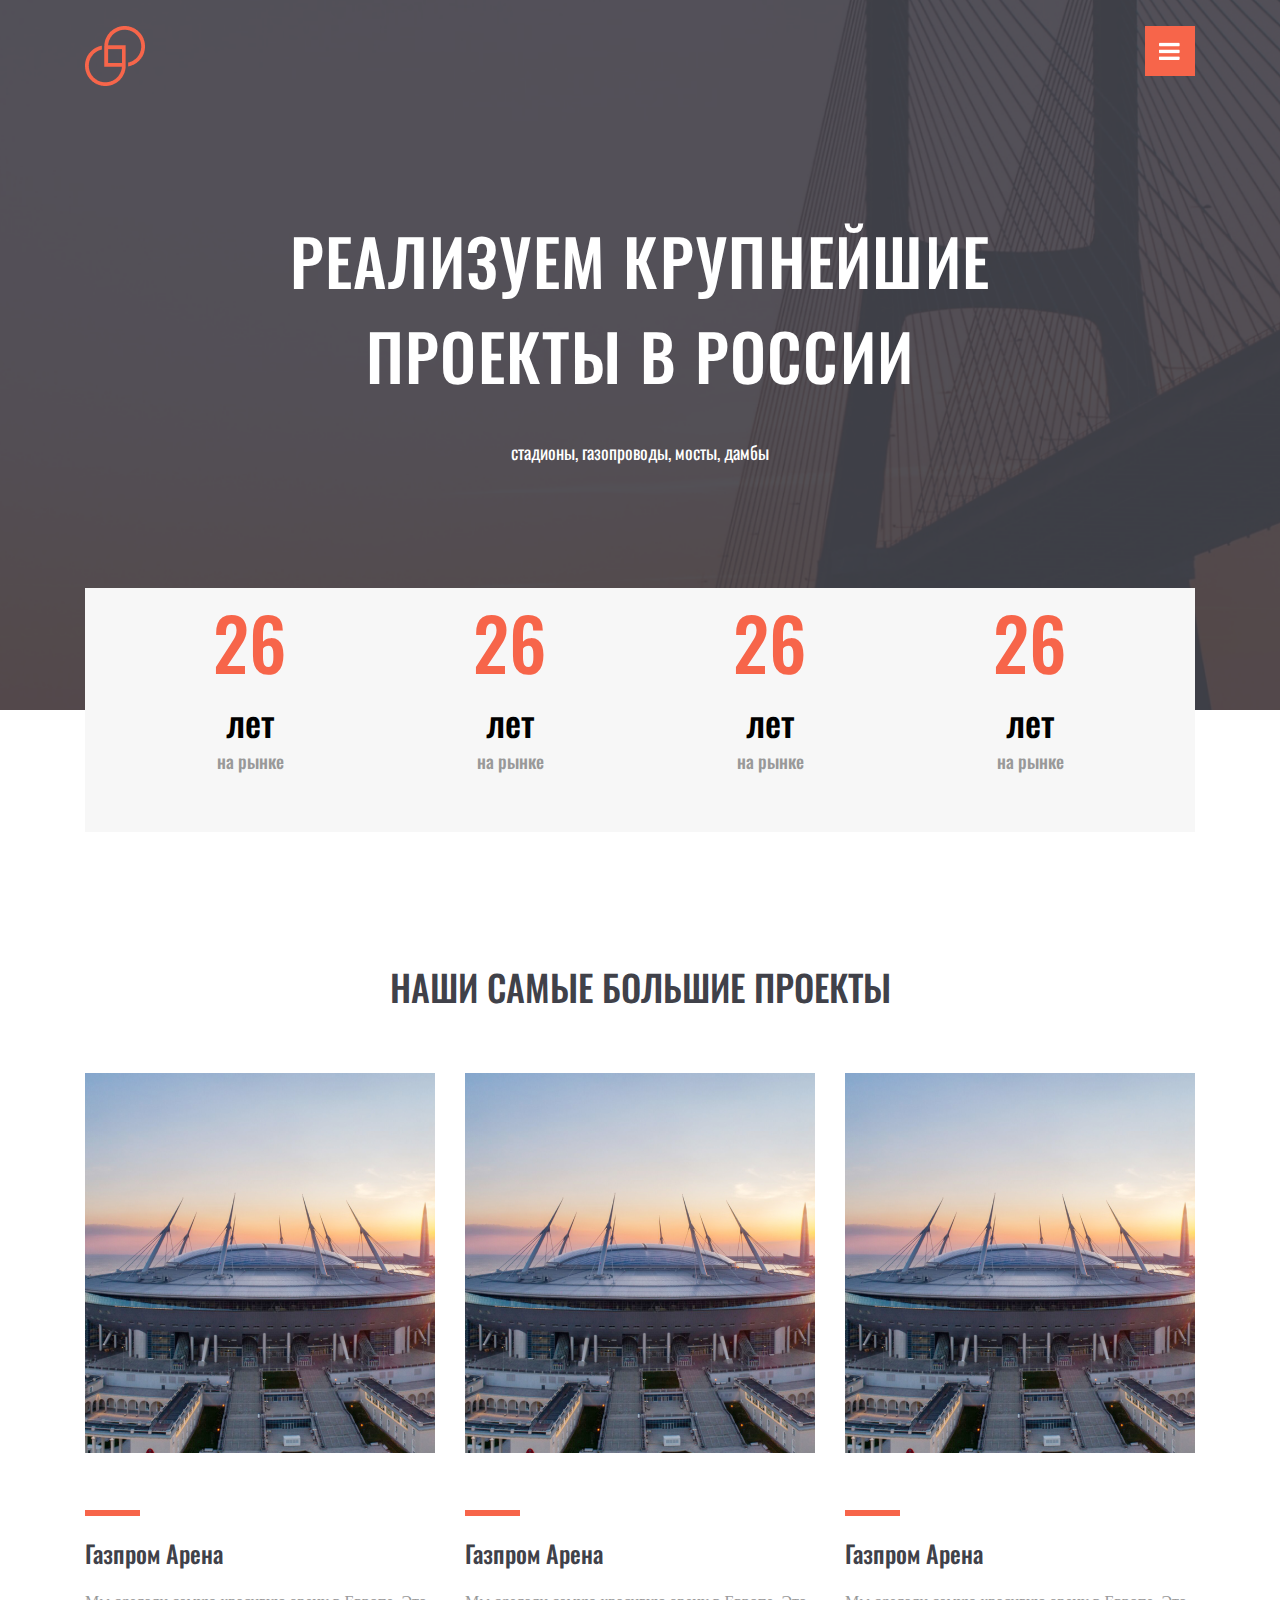
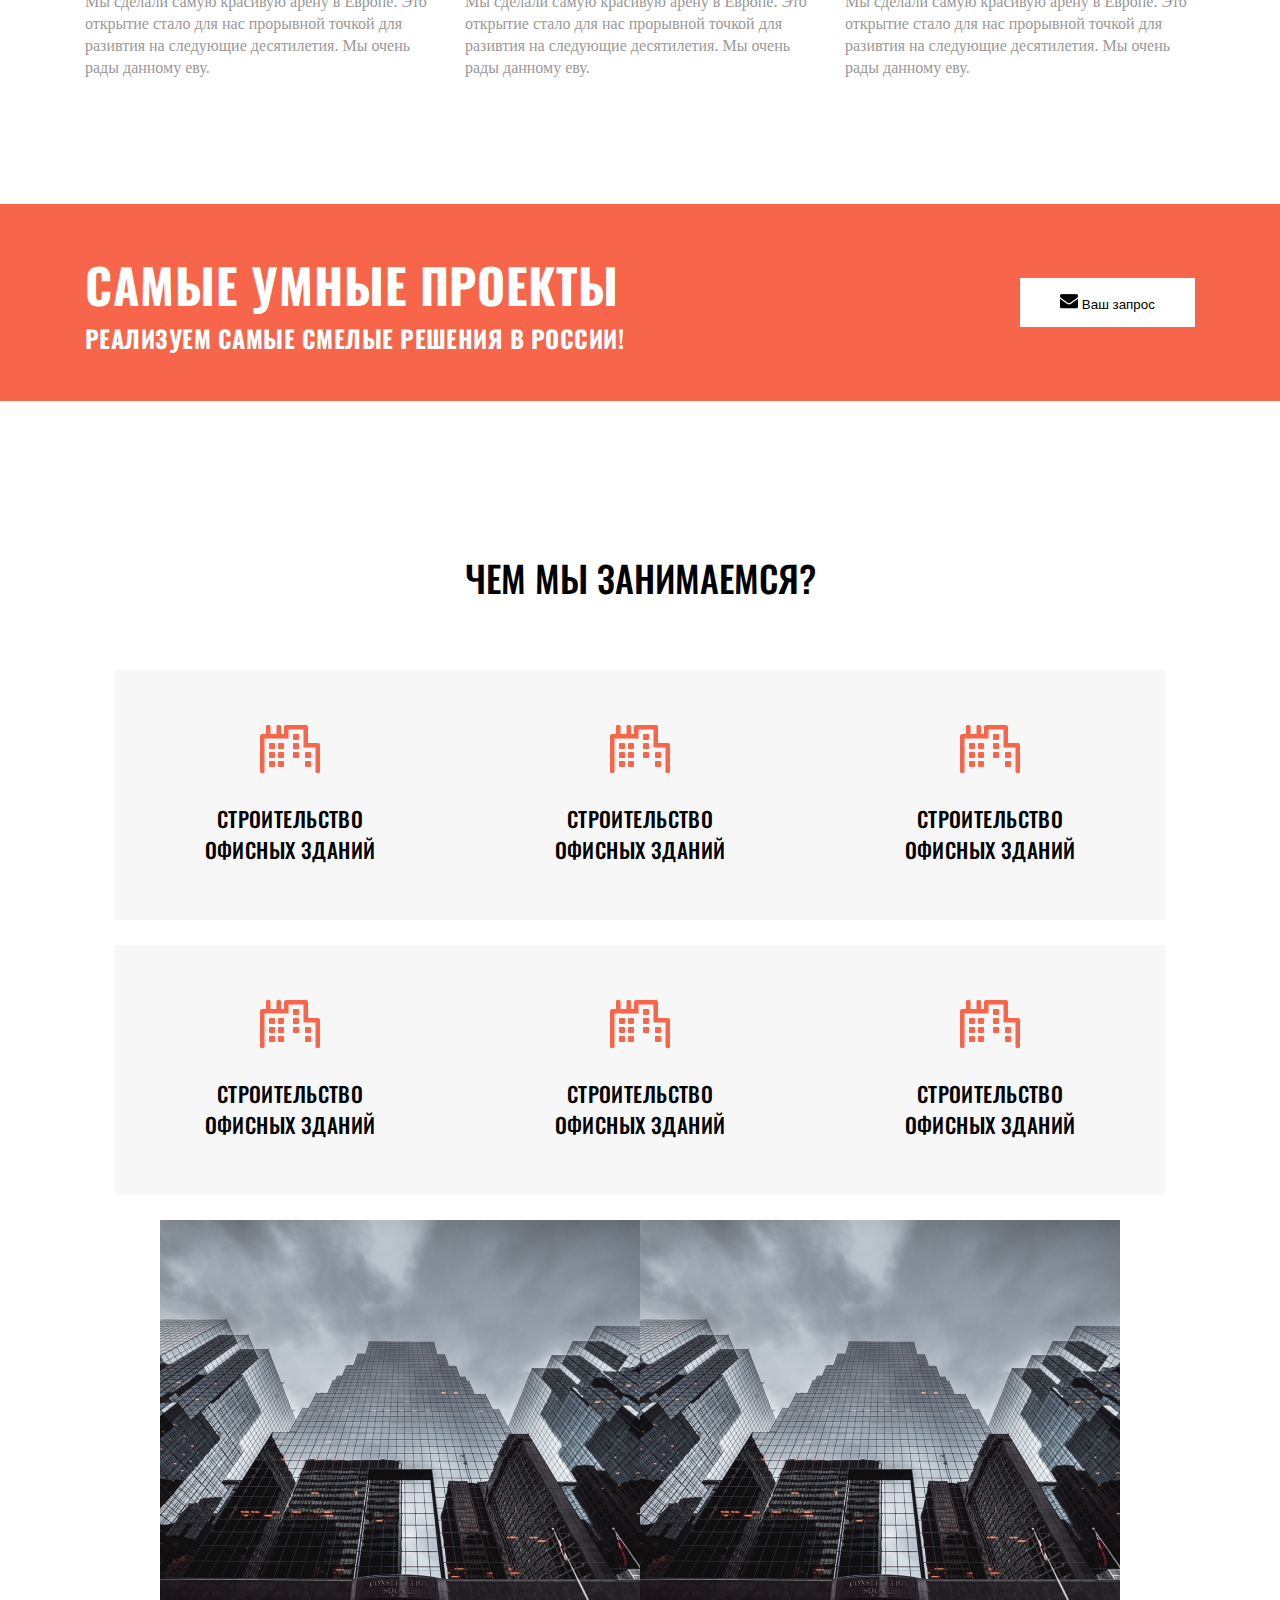
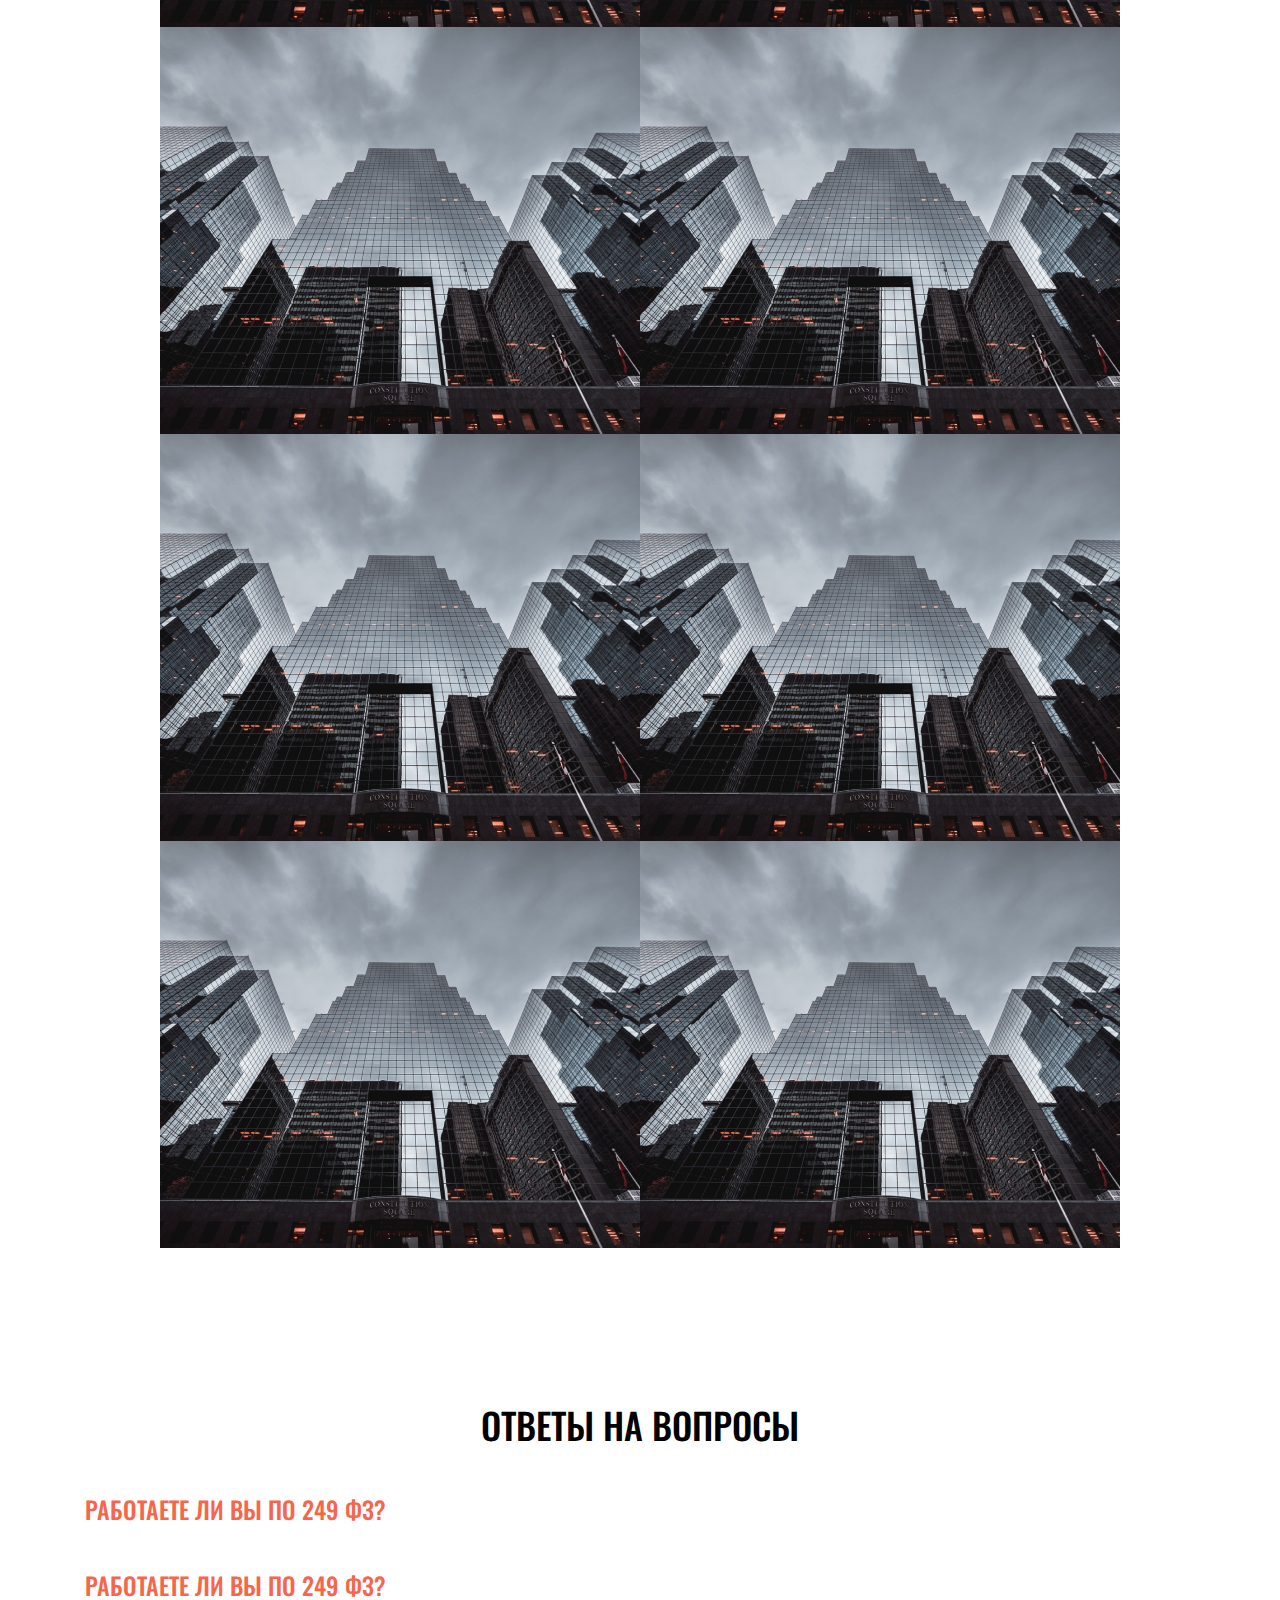
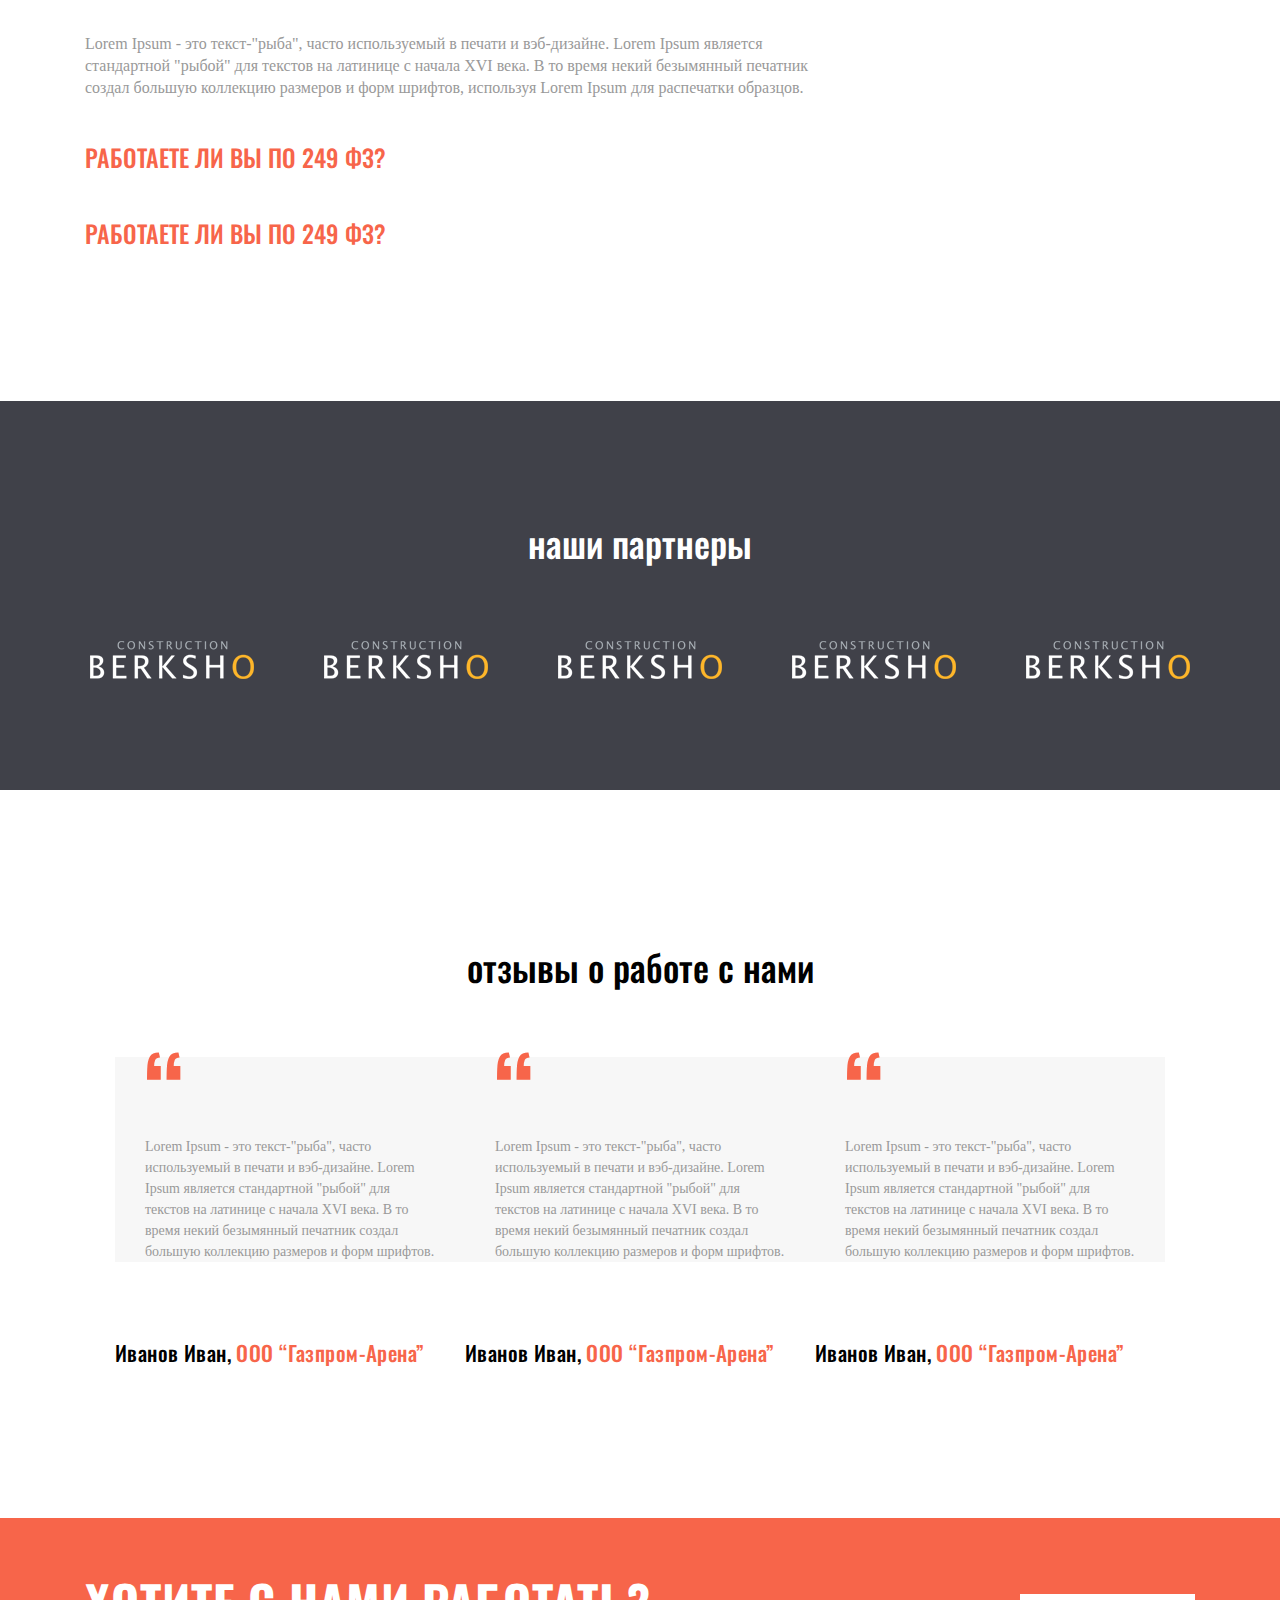
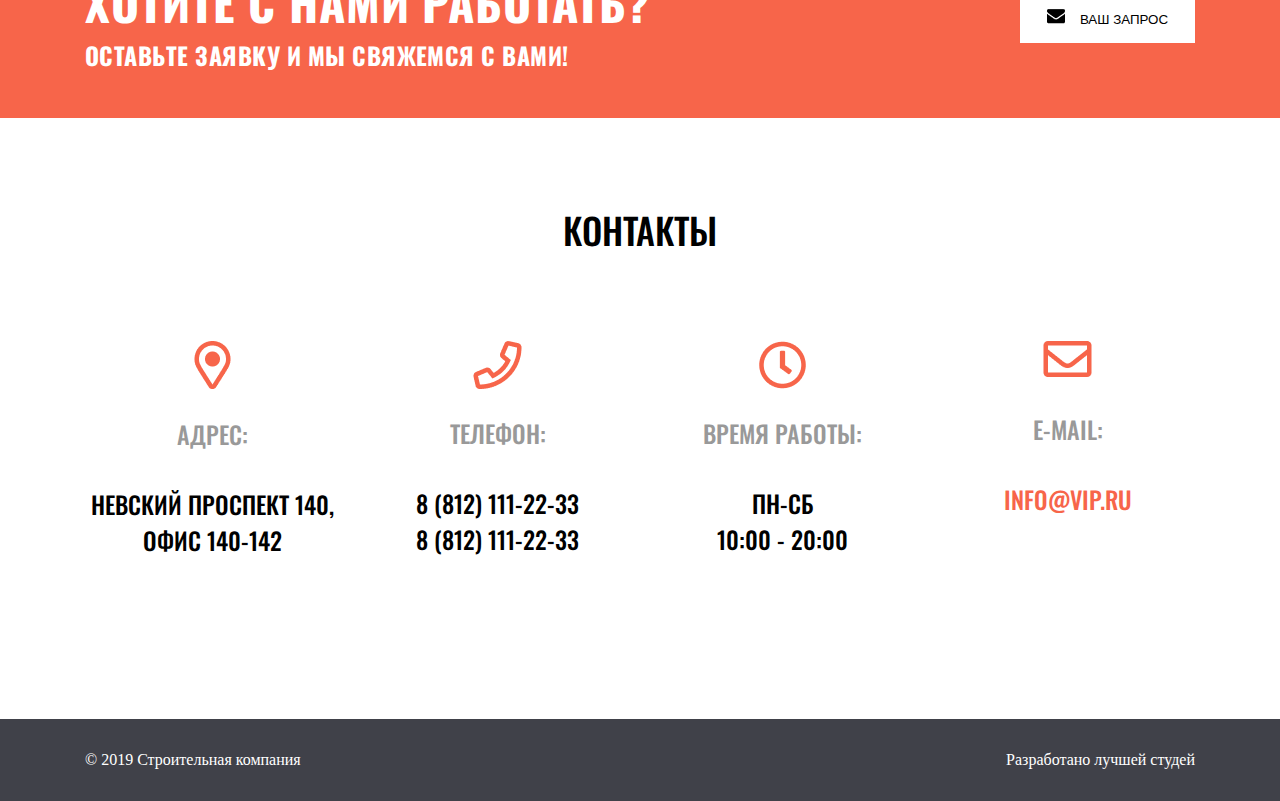
<file: index.html>
<!DOCTYPE html>
<html lang="ru">
<head>
	<meta charset="UTF-8">
	<meta name="viewport" content="width=device-width, initial-scale=1">
	<title>Это бомба</title>
	<link rel="stylesheet" href="css/style.css">
	<link href="https://fonts.googleapis.com/css?family=Oswald:500&display=swap&subset=cyrillic" rel="stylesheet">
	<link rel="stylesheet" href="css/media.css">
</head>
<body>
	<header>
		<div class="wrapper">
			<div class="nav" id="nav">
				<div class="block_logo">
					<img src="img/logo.png" alt="Логотип" class="logo">
				</div>
				<ul id="ul">
					<li>
						<a href="#">
							Портфолио
						</a>
					</li>
					<li>
						<a href="#">
							Фотогалерея
						</a>
					</li>
					<li>
						<a href="">
							О нас
						</a>
					</li>
					<li>
						<a href="">
							Вопросы
						</a>
					</li>
					<li>
						<a href="">
							Контакты
						</a>
					</li>
				</ul>
				<div class="btn">
					<button class="nav_btn" onclick="navbtn()">
						<img src="img/menu-gamburger.png" alt="">
					</button>
				</div>
			</div><!-- nav -->
			<div class="header_middle">
				<h1>
					РЕАЛИЗУЕМ КРУПНЕЙШИЕ
					ПРОЕКТЫ В РОССИИ
				</h1>
				<p class="header_middle_p">
					стадионы, газопроводы, мосты, дамбы
				</p>
			</div>
			<div class="header_botton">
				<div class="header_botton_sub">
					<p class="header_botton_sub_p1">
						26
					</p>
					<p class="header_botton_sub_p2">
						лет
					</p>
					<p class="header_botton_sub_p3">
						на рынке
					</p>
				</div>

				<div class="header_botton_sub">
					<p class="header_botton_sub_p1">
						26
					</p>
					<p class="header_botton_sub_p2">
						лет	
					</p>
					<p class="header_botton_sub_p3">
						на рынке
					</p>
				</div>
				<div class="header_botton_sub">
					<p class="header_botton_sub_p1">
						26
					</p>
					<p class="header_botton_sub_p2">
						лет
					</p>
					<p class="header_botton_sub_p3">
						на рынке
					</p>
				</div>
				<div class="header_botton_sub">
					<p class="header_botton_sub_p1">
						26
					</p>
					<p class="header_botton_sub_p2">
						лет
					</p>
					<p class="header_botton_sub_p3">
						на рынке
					</p>
				</div>
			</div><!-- header_botton -->
		</div><!-- wrapper -->
	</header>
	<main>
		<div class="wrapper">
			<div class="blockh2">
				<h2>НАШИ САМЫЕ БОЛЬШИЕ ПРОЕКТЫ</h2>
			</div>
			<div class="block1">
				<div class="block1_sub">
					<img class="block1__img" src="img/Rectangle3.png" alt="">
					<img class="block1_sub_img2" src="img/Rectangle4.png" alt="">
					<p class="block1_sub_p1">Газпром Арена</p>
					<p class="block1_sub_p2">
						Мы сделали самую красивую арену в Европе. Это открытие стало для нас прорывной точкой для разивтия на следующие десятилетия. Мы очень рады данному еву.
					</p>
				</div>
				<div class="block1_sub">
					<img class="block1__img" src="img/Rectangle3.png" alt="">
					<img class="block1_sub_img2" src="img/Rectangle4.png" alt="">
					<p class="block1_sub_p1">Газпром Арена</p>
					<p class="block1_sub_p2">
						Мы сделали самую красивую арену в Европе. Это открытие стало для нас прорывной точкой для разивтия на следующие десятилетия. Мы очень рады данному еву.
					</p>
				</div>
				<div class="block1_sub">
					<img class="block1__img" src="img/Rectangle3.png" alt="">
					<img class="block1_sub_img2" src="img/Rectangle4.png" alt="">
					<p class="block1_sub_p1">Газпром Арена</p>
					<p class="block1_sub_p2">
						Мы сделали самую красивую арену в Европе. Это открытие стало для нас прорывной точкой для разивтия на следующие десятилетия. Мы очень рады данному еву.
					</p>
				</div>
			</div>
		</div><!-- wrapper-->
	</main>
	<section class="block2">
		<div class="wrapper block2_sub">
			<div class="block2_sub_text">
				<h3 class="block2_sub_text_h3">САМЫЕ УМНЫЕ ПРОЕКТЫ</h3>
				<p class="block2_sub_text_p">РЕАЛИЗУЕМ САМЫЕ СМЕЛЫЕ РЕШЕНИЯ В РОССИИ!</p>
				
			</div>
			<div class="block2__block_btn">
				<button class="block2_sub_btn">
					<img src="img/email.png" alt="">
				Ваш запрос
				</button>
			</div>
		</div><!-- wrapper -->
		
	</section><!-- block2 -->
	<section>
		<div class="wrapper">
			<div class="block3">
				<h4>ЧЕМ МЫ ЗАНИМАЕМСЯ?</h4>
			</div>
			<div class="block4">
				<div class="block4_sub">
					<img class="block4_sub_img" src="img/home.png" alt="">
					<p class="block4_sub_p">
						СТРОИТЕЛЬСТВО
						ОФИСНЫХ ЗДАНИЙ
					</p>
				</div>
				<div class="block4_sub">
					<img class="block4_sub_img" src="img/home.png" alt="">
					<p class="block4_sub_p">
						СТРОИТЕЛЬСТВО
						ОФИСНЫХ ЗДАНИЙ
					</p>
				</div>
				<div class="block4_sub">
					<img class="block4_sub_img" src="img/home.png" alt="">
					<p class="block4_sub_p">
						СТРОИТЕЛЬСТВО
						ОФИСНЫХ ЗДАНИЙ
					</p>
				</div>
				<div class="block4_sub">
					<img class="block4_sub_img" src="img/home.png" alt="">
					<p class="block4_sub_p">
						СТРОИТЕЛЬСТВО
						ОФИСНЫХ ЗДАНИЙ
					</p>
				</div>
				<div class="block4_sub">
					<img class="block4_sub_img" src="img/home.png" alt="">
					<p class="block4_sub_p">
						СТРОИТЕЛЬСТВО
						ОФИСНЫХ ЗДАНИЙ
					</p>
				</div>
				<div class="block4_sub">
					<img class="block4_sub_img" src="img/home.png" alt="">
					<p class="block4_sub_p">
						СТРОИТЕЛЬСТВО
						ОФИСНЫХ ЗДАНИЙ
					</p>
				</div>
			</div>

		</div>
	</section>
	<section class="block5">
		<img src="img/Rectangle 3.3.png" alt=""><img src="img/Rectangle 3.3.png" alt=""><img src="img/Rectangle 3.3.png" alt=""><img src="img/Rectangle 3.3.png" alt=""><img src="img/Rectangle 3.3.png" alt=""><img src="img/Rectangle 3.3.png" alt=""><img src="img/Rectangle 3.3.png" alt=""><img src="img/Rectangle 3.3.png" alt="">
	</section>
	<script src="js/main.js"></script>
	<section class="block6 wrapper">
		<h5 class="block6_h5">ОТВЕТЫ НА ВОПРОСЫ</h5>
		<div class="block6_sub">
			<h5 onclick="open1()" class="block6_sub_h5">
				РАБОТАЕТЕ ЛИ ВЫ ПО 249 ФЗ?
			</h5>
			<p class="block6_sub_p" id="1">
				Lorem Ipsum - это текст-"рыба", часто используемый в печати и вэб-дизайне. Lorem Ipsum является стандартной "рыбой" для текстов на латинице с начала XVI века. В то время некий безымянный печатник создал большую коллекцию размеров и форм шрифтов, используя Lorem Ipsum для распечатки образцов. 
			</p>
		</div>
		<div class="block6_sub">
			<h5 onclick="open2()" class="block6_sub_h5">
				РАБОТАЕТЕ ЛИ ВЫ ПО 249 ФЗ?
			</h5>
			<p class="block6_sub_pnone" id="2">
				Lorem Ipsum - это текст-"рыба", часто используемый в печати и вэб-дизайне. Lorem Ipsum является стандартной "рыбой" для текстов на латинице с начала XVI века. В то время некий безымянный печатник создал большую коллекцию размеров и форм шрифтов, используя Lorem Ipsum для распечатки образцов. 
			</p>
		</div>
		<div class="block6_sub">
			<h5 onclick="open3()" class="block6_sub_h5">
				РАБОТАЕТЕ ЛИ ВЫ ПО 249 ФЗ?
			</h5>
			<p class="block6_sub_p" id="3">
				Lorem Ipsum - это текст-"рыба", часто используемый в печати и вэб-дизайне. Lorem Ipsum является стандартной "рыбой" для текстов на латинице с начала XVI века. В то время некий безымянный печатник создал большую коллекцию размеров и форм шрифтов, используя Lorem Ipsum для распечатки образцов. 
			</p>
		</div>
		<div class="block6_sub">
			<h5 onclick="open4()" class="block6_sub_h5">
				РАБОТАЕТЕ ЛИ ВЫ ПО 249 ФЗ?
			</h5>
			<p class="block6_sub_p" id="4">
				Lorem Ipsum - это текст-"рыба", часто используемый в печати и вэб-дизайне. Lorem Ipsum является стандартной "рыбой" для текстов на латинице с начала XVI века. В то время некий безымянный печатник создал большую коллекцию размеров и форм шрифтов, используя Lorem Ipsum для распечатки образцов. 
			</p>
		</div>
	</section>
	<section class="block7">
		<div class="block7_sub">
			<h5>наши партнеры</h5>
		</div>
		<div class="block7_sub2 wrapper">
			<img class="block7_sub2_img" src="img/image.png" alt="">
			<img class="block7_sub2_img" src="img/image.png" alt="">
			<img class="block7_sub2_img" src="img/image.png" alt="">
			<img class="block7_sub2_img" src="img/image.png" alt="">
			<img class="block7_sub2_img" src="img/image.png" alt="">
		</div>
	</section>
	<section>
		<h5 class="blokc8_h5">отзывы о работе с нами</h5>
		<div class="blokc8 wrapper">
			<div class="blokc8_sub">
				<div class="blokc8_sub_backgrount">
					<p class="blokc8_sub_backgrount_p">
						<span>“</span>
						Lorem Ipsum - это текст-"рыба", часто используемый в печати и вэб-дизайне. Lorem Ipsum является стандартной "рыбой" для текстов на латинице с начала XVI века. В то время некий безымянный печатник создал большую коллекцию размеров и форм шрифтов.
					</p>
					
				</div>
				<p class="blokc8_sub_p">
					Иванов Иван,
						<span class="blokc8_sub_span">
							ООО “Газпром-Арена”
						</span>
				</p>
				
			</div>
			<div class="blokc8_sub">
				<div class="blokc8_sub_backgrount">
					<p class="blokc8_sub_backgrount_p">
						<span>“</span>
						Lorem Ipsum - это текст-"рыба", часто используемый в печати и вэб-дизайне. Lorem Ipsum является стандартной "рыбой" для текстов на латинице с начала XVI века. В то время некий безымянный печатник создал большую коллекцию размеров и форм шрифтов.
					</p>
				</div>
				<p class="blokc8_sub_p">
					Иванов Иван,
					<span class="blokc8_sub_span">
						ООО “Газпром-Арена”
					</span>
				</p>
			</div>
			<div class="blokc8_sub">
				<div class="blokc8_sub_backgrount">
					<p class="blokc8_sub_backgrount_p">
						<span>“</span>
						Lorem Ipsum - это текст-"рыба", часто используемый в печати и вэб-дизайне. Lorem Ipsum является стандартной "рыбой" для текстов на латинице с начала XVI века. В то время некий безымянный печатник создал большую коллекцию размеров и форм шрифтов.
					</p>
					
				</div>
				<p class="blokc8_sub_p">
					Иванов Иван,
					<span class="blokc8_sub_span">
						ООО “Газпром-Арена”
					</span>
				</p>
				
			</div>
			
		</div>
	</section>
	<section class="block10">
		<div class="wrapper block10_sub">
			<div class="block10_sub1">
				<h5 class="block10_sub1_h5">ХОТИТЕ С НАМИ РАБОТАТЬ?</h5>
				<p class="block10_sub1_p">ОСТАВЬТЕ ЗАЯВКУ И МЫ СВЯЖЕМСЯ С ВАМИ!</p>
				
			</div>
			<div class="block10_sub2">
				<button class="block10_sub_btn">
					<img src="img/email.png" alt="">ВАШ ЗАПРОС
				</button>
			</div>
		</div>
	</section>
	<section class="block11">
		<h6 class="block11_h6">КОНТАКТЫ</h6>
		<div class="block11_sub wrapper">
			<div class="block11_sub_n">
				<img class="block11_sub_n_img" src="img/address.png" alt="">
				<p class="block11_sub_n_p">
					АДРЕС:
				</p>
				<p class="block11_sub_n_p1">
					НЕВСКИЙ ПРОСПЕКТ 140,<br>
					ОФИС 140-142
				</p>
				
			</div>
			<div class="block11_sub_n">
				<img class="block11_sub_n_img" src="img/phone.png" alt="">
				<p class="block11_sub_n_p">
					ТЕЛЕФОН:
				</p>
				<p class="block11_sub_n_p1">
					8 (812) 111-22-33<br>
					8 (812) 111-22-33
				</p>
			</div>
			<div class="block11_sub_n">
				<img class="block11_sub_n_img" src="img/clock.png" alt="">
				<p class="block11_sub_n_p">
					ВРЕМЯ РАБОТЫ:
				</p>
				<p class="block11_sub_n_p1">
					ПН-СБ<br>
					10:00 - 20:00
				</p>
			</div>
			<div class="block11_sub_n">
				<img class="block11_sub_n_img_last" src="img/email-red.png" alt="">
				<p class="block11_sub_n_p">
					E-MAIL:
				</p>
				<p class="block11_sub_n_p_last">
					INFO@VIP.RU
				</p>
			</div>
		</div>
	</section>
	<section class="block12">
		<div class="wrapper block12_sub">
			<p>
				© 2019 Строительная компания
			</p>
			<p>
				Разработано лучшей студей
			</p>
		</div>
	</section>
</body>
</html>
</file>
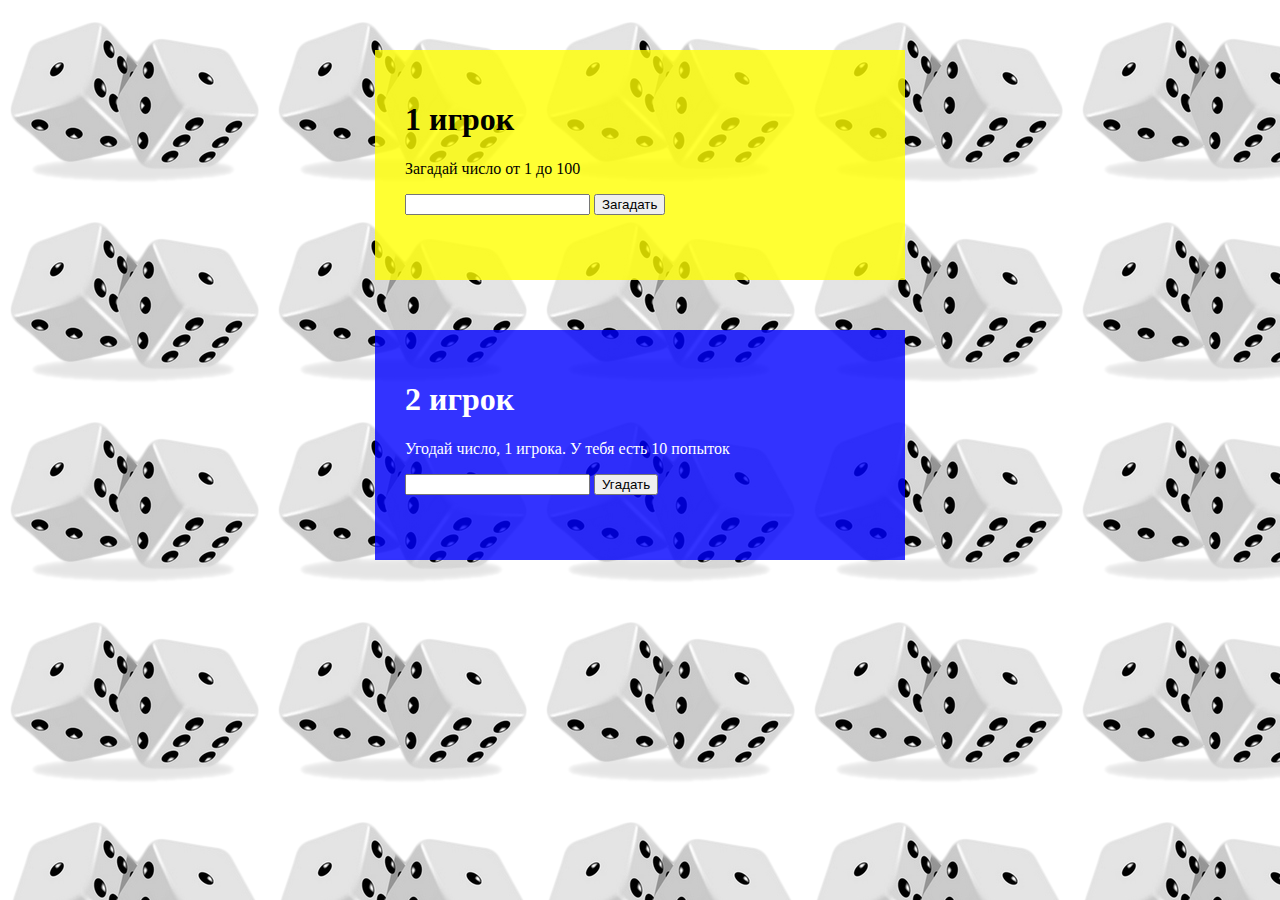
<file: gameNul/index.html>
<!DOCTYPE html>
<html lang="ru">
<head>
	<meta charset="UTF-8">
	<title>Document</title>
	<link rel="stylesheet" href="style.css">
	<meta name="viewport" content="width=device-width, initial-scale=1.0">
</head>
<body>
	<div class="block1">
		<h1>1 игрок</h1>
		<p>Загадай число от 1 до 100</p><input type="text" id="inputFirst">
		<button onclick="bt()">Загадать</button>
	</div>
	<div class="block2">
		<h1>2 игрок</h1>
		<p>Угодай число, 1 игрока. У тебя есть 10 попыток</p>
		<input type="text" id="inputTwo">
		<button onclick="btnTwo()">Угaдать</button>
	</div>
	<script src="toGo.js"></script>
</body>
</html>
</file>
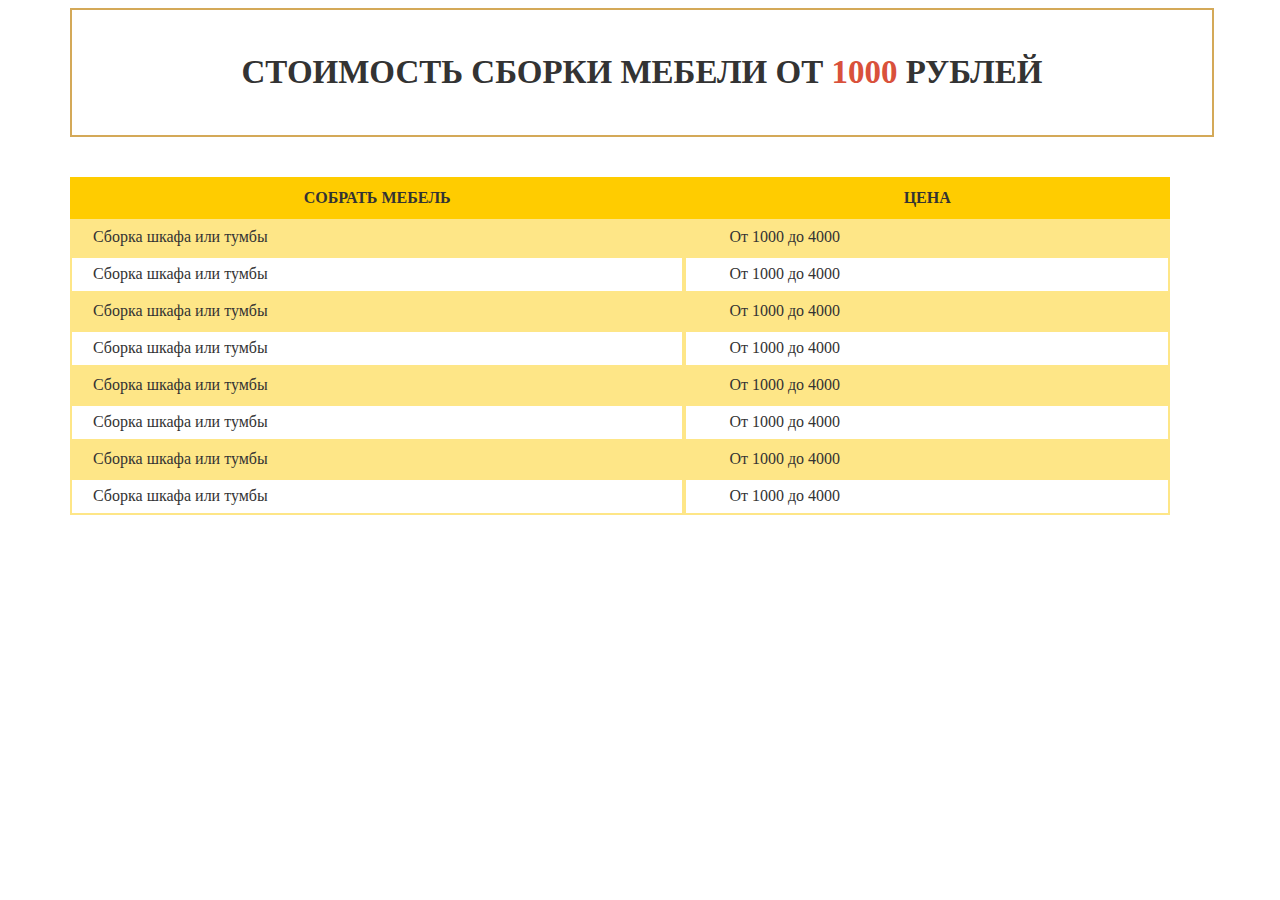
<file: sm/цены/index.html>
<!DOCTYPE html>
<html lang="ru">

<head>
    <meta charset="UTF-8">
    <title>Document</title>
    <link rel="stylesheet" href="style.css">
</head>

<body>
    <section class="price">
        <div class="wrap">
            <div class="price__title_block">
                <h4 class="price__h4">Стоимость сборки мебели от <span class="price__span">1000</span> рублей</h4>
            </div>
            <table>
                <tr class="price__names">
                    <th>собрать мебель</th>
                    <th>ЦЕНА</th>
                </tr>
                <tr><td>Сборка шкафа или тумбы</td><td>От 1000 до 4000</td></tr>
                <tr><td>Сборка шкафа или тумбы</td><td>От 1000 до 4000</td></tr>
                <tr><td>Сборка шкафа или тумбы</td><td>От 1000 до 4000</td></tr>
                <tr><td>Сборка шкафа или тумбы</td><td>От 1000 до 4000</td></tr>
                <tr><td>Сборка шкафа или тумбы</td><td>От 1000 до 4000</td></tr>
                <tr><td>Сборка шкафа или тумбы</td><td>От 1000 до 4000</td></tr>
                <tr><td>Сборка шкафа или тумбы</td><td>От 1000 до 4000</td></tr>
                <tr><td>Сборка шкафа или тумбы</td><td>От 1000 до 4000</td></tr>
            </table>
        </div>
    </section>
</body>

</html>
</file>
<file: css/style.css>
*{
	margin: 0;
	padding: 0;
}
body{
	max-width:  1920px;
	margin: 0 auto;
}
header{
	background: url(../img/first-screen.png);
	background-size: cover;

}
.wrapper{
	max-width: 1110px;
	margin: 0 auto;
}
.nav{
	padding-top: 26px;
	display: flex;
	justify-content: space-between;
}
ul{
	display: none;

	text-decoration: nonne;

}
li{
	list-style: none;

}
a{
	color: white;
	text-decoration: none;
}
a:hover{
	text-decoration: underline;
}
.nav_btn{
	border-style: none;
	background: transparent;
}
.header_middle{
	margin-top: 123px;
	display: flex;
	flex-direction: column;
	align-items: center;
}
h1{
	color: white;
	font-family: Oswald;
	font-style: normal;
	font-weight: 500;
	font-size: 64px;
	line-height: 95px;
	text-align: center;
	letter-spacing: 0.02em;
	max-width: 734px;
}
.header_middle_p{
	font-family: Oswald;
	font-style: normal;
	font-weight: normal;
	font-size: 18px;
	line-height: 27px;
	max-width: 734px;
	color: white;
	text-align: center;
	margin-top: 36px;
}
.header_botton{
	display: flex;
	justify-content: space-evenly;
	flex-wrap: wrap;
	background: #F7F7F7;
	transform: translateY(50%);
}
.header_botton_sub{
	width: 190px;
}
.header_botton_sub_p1{
	font-family: Oswald;
	font-style: normal;
	font-weight: 500;
	font-size: 72px;
	line-height: 107px;
	text-align: center;
	color: #F7654A;
}
.header_botton_sub_p2{
	font-family: Oswald;
	font-style: normal;
	font-weight: 500;
	font-size: 36px;
	line-height: 53px;
	text-align: center;

}
.header_botton_sub_p3{
	font-family: Oswald;
	font-style: normal;
	font-weight: 500;
	font-size: 18px;
	line-height: 27px;
	text-align: center;
	color: #999999;
	padding-bottom: 57px;
	}
.blockh2{
	margin-top: 250px;
	display: flex;
	justify-content: center;
}
h2{
	font-family: Oswald;
	font-style: normal;
	font-weight: 500;
	font-size: 36px;
	line-height: 53px;
	text-align: center;
	color: #404149;
	}
.block1{
	display: flex;
	justify-content: center;
	flex-wrap: wrap;
}
.block1_sub + .block1_sub{
	margin-left: 30px;
}
.block1__img{
	display: block;
	margin-top: 60px;
}
.block1_sub_img2{
	margin-top: 57px;
	margin-bottom: 15px;
}
.block1_sub_p1{
	font-family: Oswald;
	font-style: normal;
	font-weight: 500;
	font-size: 24px;
	line-height: 36px;
	color: #404149;
	margin-bottom: 20px;
}
.block1_sub_p2{
	font-family: Open Sans;
	font-style: normal;
	font-weight: normal;
	font-size: 16px;
	line-height: 22px;
	color: #999999;
	width: 350px;
}
.block2{
	background-color: #F7654A;
}
.block2_sub{
	display: flex;
	justify-content: space-between;
	padding-top: 45px;
	padding-bottom: 45px;
	margin-top: 125px;
}
.block2_sub_text{
	
}
.block2_sub_text_h3{
	font-family: Oswald;
	font-style: normal;
	font-weight: bold;
	font-size: 48px;
	line-height: 71px;
	letter-spacing: 0.02em;
	color: #FFFFFF;
}
.block2_sub_text_p{
	font-family: Oswald;
	font-style: normal;
	font-weight: bold;
	font-size: 24px;
	line-height: 36px;
	letter-spacing: 0.02em;
	color: #FFFFFF;
}
.block2__block_btn{
	display: flex;
	align-items: center;
	max-height: 100%; 
}
.block2_sub_btn{
	width: 175px;
	height: 49px;
	border: 0;
	background-color: white;
}
.block3 h4{
	font-family: Oswald;
	font-style: normal;
	font-weight: 500;
	font-size: 36px;
	line-height: 53px;
	text-transform: uppercase;
	color: #000000;
	text-align: center;
	margin-bottom: 66px;
	margin-top: 150px;
}


.block4{
	display: flex;
	justify-content: center;
	flex-wrap: wrap;

}
.block4_sub{
	width: 350px;
	height: 250px;
	background: #F7F7F7;
	display: flex;
	flex-direction: column;
	justify-content: center;
	align-items: center;
}
.block4_sub + .block4_sub{
	margin-bottom: 25px;
}
.block4_sub_img{}
.block4_sub_p{
	font-family: Oswald;
	font-style: normal;
	font-weight: 500;
	font-size: 21px;
	line-height: 31px;
	letter-spacing: 0.02em;
	color: #000000;
	width: 172px;
	text-align: center;
	margin-top: 30px;
}
.block5{
	display: flex;
	justify-content: center;
  	flex-wrap: wrap;
}
.block5 img{
	border: 0;
}
.block6{
	padding-bottom: 150px;
}
.block6_h5{
	text-align: center;
	font-family: Oswald;
	font-style: normal;
	font-weight: 500;
	font-size: 36px;
	line-height: 53px;
	text-transform: uppercase;
	color: #000000;
	margin-top: 150px;
}
.block6_sub_h5{
	font-family: Oswald;
	font-style: normal;
	font-weight: 500;
	font-size: 24px;
	line-height: 36px;
	color: #F7654A;
	margin-top: 40px;
}
.block6_sub_p{
	display: none;
	max-width: 730px;
	font-family: Open Sans;
	font-style: normal;
	font-weight: normal;
	font-size: 16px;
	line-height: 22px;
	color: #999999;
	margin-top: 30px;
}
.block6_sub_pnone{
	max-width: 730px;
	font-family: Open Sans;
	font-style: normal;
	font-weight: normal;
	font-size: 16px;
	line-height: 22px;
	color: #999999;
	margin-top: 30px;
}
.block7{
	background-color: #404149;
}
.block7_sub h5{
	font-family: Oswald;
	font-style: normal;
	font-weight: 500;
	font-size: 36px;
	line-height: 53px;
	color: white;
	text-align: center;
	padding-top: 115px;
	margin-bottom: 60px;
}
.block7_sub2{
	display: flex;
	justify-content: center;
	padding-bottom: 100px;
	flex-wrap: wrap;
}
.block7_sub2_img + .block7_sub2_img{
	margin-left: 64px;
}
.blokc8_h5{
	text-align: center;
	font-family: Oswald;
	font-style: normal;
	font-weight: 500;
	font-size: 36px;
	line-height: 53px;
	margin-top: 150px;
	margin-bottom: 64px;
}
.blokc8{
	display: flex;
	justify-content: center;
	flex-wrap: wrap;
}
.blokc8_sub{

}
.blokc8_sub_backgrount{
	background: #F7F7F7;
	width: 350px;
}
.blokc8_sub_backgrount_p{
	font-family: Open Sans;
	font-style: normal;
	font-weight: normal;
	font-size: 14px;
	line-height: 21px;
	color: #999999;
	width: 290px;
	margin: 0 auto;
	position: relative;
	padding-top: 79px;
}
.blokc8_sub_backgrount_p span{
	font-family: Oswald;
	font-style: normal;
	font-weight: bold;
	font-size: 96px;
	text-transform: uppercase;
	color: #F7654A;
	margin-top: 20px;
	position: absolute;
	top: 0px;
}
.blokc8_sub_p{
	font-family: Oswald;
	font-style: normal;
	font-weight: 500;
	font-size: 21px;
	line-height: 31px;
	letter-spacing: 0.02em;
	color: #000000;
	margin-bottom: 150px;
	margin-top: 75px;
}
.blokc8_sub_span{
	font-family: Oswald;
	font-style: normal;
	font-weight: 500;
	font-size: 21px;
	line-height: 31px;
	letter-spacing: 0.02em;
	color: #F7654A;
}
.block10{
background: #F7654A;
}
.block10_sub{
	display: flex;
	justify-content: space-between;
}
.block10_sub1_h5{
	font-family: Oswald;
	font-style: normal;
	font-weight: bold;
	font-size: 48px;
	line-height: 71px;
	letter-spacing: 0.02em;
	color: #FFFFFF;	
	padding-top: 48px;
}
.block10_sub1_p{
	font-family: Oswald;
	font-style: normal;
	font-weight: bold;
	font-size: 24px;
	line-height: 36px;
	letter-spacing: 0.02em;
	color: #FFFFFF;
	padding-bottom: 45px;
}
.block10_sub2{
	max-height: 100%;
	display: flex;
	align-items: center;
}
.block10_sub_btn{
	height: 49px;
	width: 175px;
	border: 0px;
	background-color: white;
	vertical-align: center;
}
.block10_sub_btn img{
	margin-right: 15px;
	transition: t
}

.block11{

}
.block11_h6{
	text-align: center;
	font-family: Oswald;
	font-style: normal;
	font-weight: 500;
	font-size: 36px;
	line-height: 53px;
	color: #000000;
	margin-top: 85px;
}
.block11_sub{
	display: flex;
	justify-content: space-between;
	flex-wrap: wrap;
	margin-bottom: 161px;
	margin-top: 60px;
}
.block11_sub_n{
text-align: center;
width: 255px;
}
.block11_sub_n_img{
	margin-bottom: 22px;
	margin-top: 25px;
}
.block11_sub_n_img_last{
	 margin-bottom: 30px;
	 margin-top: 25px;
}
.block11_sub_n_p{
	margin-bottom: 34px;
	font-family: Oswald;
	font-style: normal;
	font-weight: 500;
	font-size: 24px;
	line-height: 36px;
	text-align: center;
	color: #999999;
}
.block11_sub_n_p1{
	font-family: Oswald;
	font-style: normal;
	font-weight: 500;
	font-size: 24px;
	line-height: 36px;
	color: #000000;
}
.block11_sub_n_p_last{
	font-family: Oswald;
	font-style: normal;
	font-weight: 500;
	font-size: 24px;
	line-height: 36px;
	text-align: center;
	color: #F7654A;
}
.block12{
	background: #404149;
}
.block12 p{
	color: white;
	font-family: Open Sans;
	font-style: normal;
	font-weight: normal;
	font-size: 16px;
	line-height: 22px;
	padding: 30px 0px;
}
.block12_sub{
	display: flex;
	justify-content: space-between;
}
</file>
<file: css/media.css>
@media (max-width: 450px) { 
	header{
		height: 500px;
	}
	.nav{
		display: block;
	}
	.btn{
		display: none;
	}
	h1{
		font-size: 30px;
		line-height: 45px;
	}
	ul{
		display: block;
		text-align: center;
		margin-top: 25px;
	}
	li + li{
		margin: 0;
	}
	.block_logo{
		display: flex;
		justify-content: center;
	}
	.header_middle{
		margin-top: 30px;
	}
	h2{
		font-size: 26px;
	}
	.header_botton{
		display: block;
	}
	.header_botton_sub{
		margin: 0 auto;
	}
	.blockh2{
		margin-top: 150px;
	}
	.block2_sub{
		display: block;
		margin-top: 60px;
	}
	.block2_sub_text{
		display: block;
	}
	.block2__block_btn{
		margin-top: 30px;
		display: flex;
		justify-content: center;
	}
	.block2_sub_text_h3{
		text-align: center;
		font-size: 38px;
	}
	.block2_sub_text_p{
		text-align: center;
		font-size: 16px;

	}
	.block6{
		padding-bottom: 75px;
	}
	.block6_h5{
		margin-top: 75px;
	}
	.block6_sub_p{
		padding: 0 20px;
	}
	.block6_sub_pnone{
		padding: 0 20px;
	}
	.block6_sub_h5{
		text-align: center;
	}
	.block7_sub h5{
		padding-top: 50px;
		margin-bottom: 30px;
	}
	.block7_sub2 {
		display: flex;
		flex-direction: column;
		padding-bottom: 50px;
	}
	.block7_sub2 img{
		align-self: center;
	}
	.block7_sub2_img + .block7_sub2_img{
	margin-left: 0px;
}
	.blokc8_h5{
		margin-top: 75px;
		margin-bottom: 35px;
	}
	.blokc8_sub_p {
		margin-bottom: 75px;
    	margin-top: 35px;
    	text-align: center;
	}
	.block10_sub1_h5{
		font-size: 38px;
	}
	.block10_sub1_p{
		font-size: 18px;
	}
	.block10{
		padding-bottom: 20px;
	}
	.block10_sub1_h5{
		text-align: center;
		margin-bottom: 20px;
	}
	.block10_sub1_p{
		text-align: center;
	}
	.block10_sub2{
		display: flex;
		justify-content: center;
	}
	.block10_sub{
		display: block;
	}

	.block1_sub + .block1_sub{
		margin-left: 0;
	}
	.block5 img{
		width: 100%;
	}
	.block11_h6{
		font-size: 28px;
	}
	.block11_sub_n{
		margin: 0 auto;
		margin-top: 30px;
	}
	.block11_sub_n_p{
		margin-bottom: 17px;
	}
	.block11_sub_n_img_last{
		margin-bottom: 15px
	}
	.block11_sub{
		display: block;
		margin-top: 20px;
	}
	.block11_sub_n{
	}
 }
 @media (max-width: 1225px){
	.block2_sub{
		justify-content: space-evenly;
	}
	.nav{
		justify-content: space-around;
	}
	.block12{
		padding-left: 30px;
		padding-right: 30px;
	}
 }
@media (min-width: 500px) and (max-width: 800px) {
	.block2_sub{
		display: block;
	}
	.block2_sub_text{
		text-align: center;
	}
	.block2__block_btn{
		display: flex;
		justify-content: center;
		margin-top: 50px;
	}
	.block10_sub{
		display: block;
	}
	.block10_sub1_h5{
		text-align: center;
	}
	.block10_sub1_p{
		text-align: center;
	}
	.block10_sub_btn{
		margin-left: 50%;
		transform: translateX(-50%);
	}
	.block10_sub2{
		padding-bottom: 50px;
	}

}
@media (max-width: 715px){
	.block1_sub + .block1_sub{
	margin-left: 0px;
	}
}
</file>
<file: gameNul/style.css>
body{
	background-image: url(kubik.png);
}
.block1{
	background-color: rgba(255,255,0, 0.8);
	padding-top: 30px;
	width: 500px;
	height: 200px;
	margin: 50px auto;
	color: black;
	padding-left: 30px;
}
.block2{
	margin-top: 50px;
	padding-top: 30px;
	background-color: rgba(0,0,255, 0.8);
	width: 500px;
	height: 200px;
	margin: 50px auto;
	color: white;
	padding-left: 30px;
}
@media(max-width: 550px){
	h1{
		font-size: 25px;
	}
	p{
		font-size: 20px;
	}
	input{
		height: 30px;
		width: 180px;
	}
	button{
		height: 35px;
		width: 100px;
	}
}
</file>
<file: sm/цены/style.css>
.wrap{
    margin: 0 auto;
    max-width: 1140px;
    
}
.price{
    
}
.price__title_block{
    width: 1140px;
/*    height: 108px;*/
    border: 2px solid #d4a958;
    display: block;
}
.price__h4{
    font-size: 33px;
    text-transform: uppercase;
    text-align: center;
    color: #333333;
    vertical-align: middle;
}
.price__span{
    color: #d9513b;
}
table{
    width: 1100px;
    margin-top: 40px; 
    border-spacing: 0;
}
.price__names th{
    background-color: #ffcc00;
    font-size: 16px;
    font-family: "Montserrat";
    color: rgb(51, 51, 51);
    text-transform: uppercase;
    line-height: 1.369;
    height: 40px;
    
}
th:nth-child(1){
    border-left: #fee687;
}
tr:nth-child(even){
    background-color: #fee687;
}
td{
    border: 2px solid #fee687;
    font-size: 16px;
    font-family: "Montserrat";
    color: rgb(51, 51, 51);
    line-height: 1.369;
    height: 31px;
}
td:nth-child(even){
    padding-left: 43px;
}
td:nth-child(odd){
    padding-left: 21px;
}
</file>
